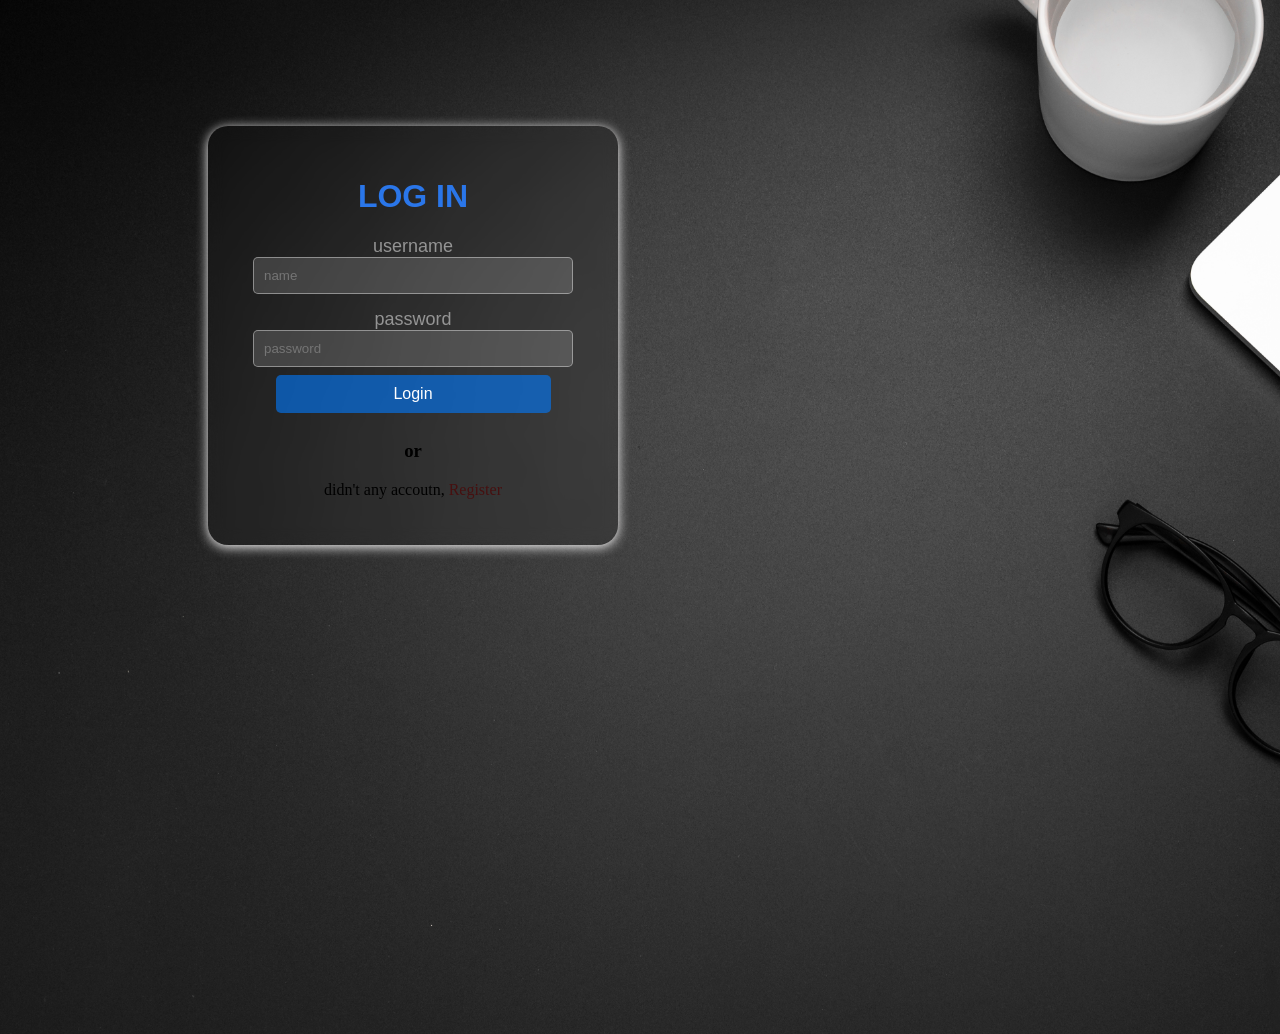
<file: index.html>
<html>
    <head>
        <title> Web io</title>
        <link rel="stylesheet" href="style.css"> 
        <meta charset="UTF-8">
        <meta name="viewport"
        content="width=device-width, initial scale=1.0">
        <link rel="icon" type="image/x-icon" href="images2/logo1.4.png">

    </head>
    <body style="background-color: rgb(1, 1, 3)";>
        <!-- <login part-->
 
       <div class="login-box" id="login-box">
          <form onsubmit="return checkLogin()">
            <h1>LOG IN</h1>
            <div class="input-group"> 
                <lable>username</lable>         
                <input type="text" id="username"
                placeholder="name">
            </div>
            <div class="input-group">
                <lable>password</lable>
                <div class="password-box">

                <input type="password" id="password" placeholder="password" >

            </div>
            
            <button type="submit" >Login</button>
            <p id="error mesasge" class="error"></p>
            <h3>or</h3>
            <p> didn't any accoutn,
                <a href="register.html" id="rst">Register</a>
            </p>
        </form> 
        </div>
        
        
       
        
         <script src="srp.js"></script>
         <script src="script.js"></script>
    </body>
</html>
</file>
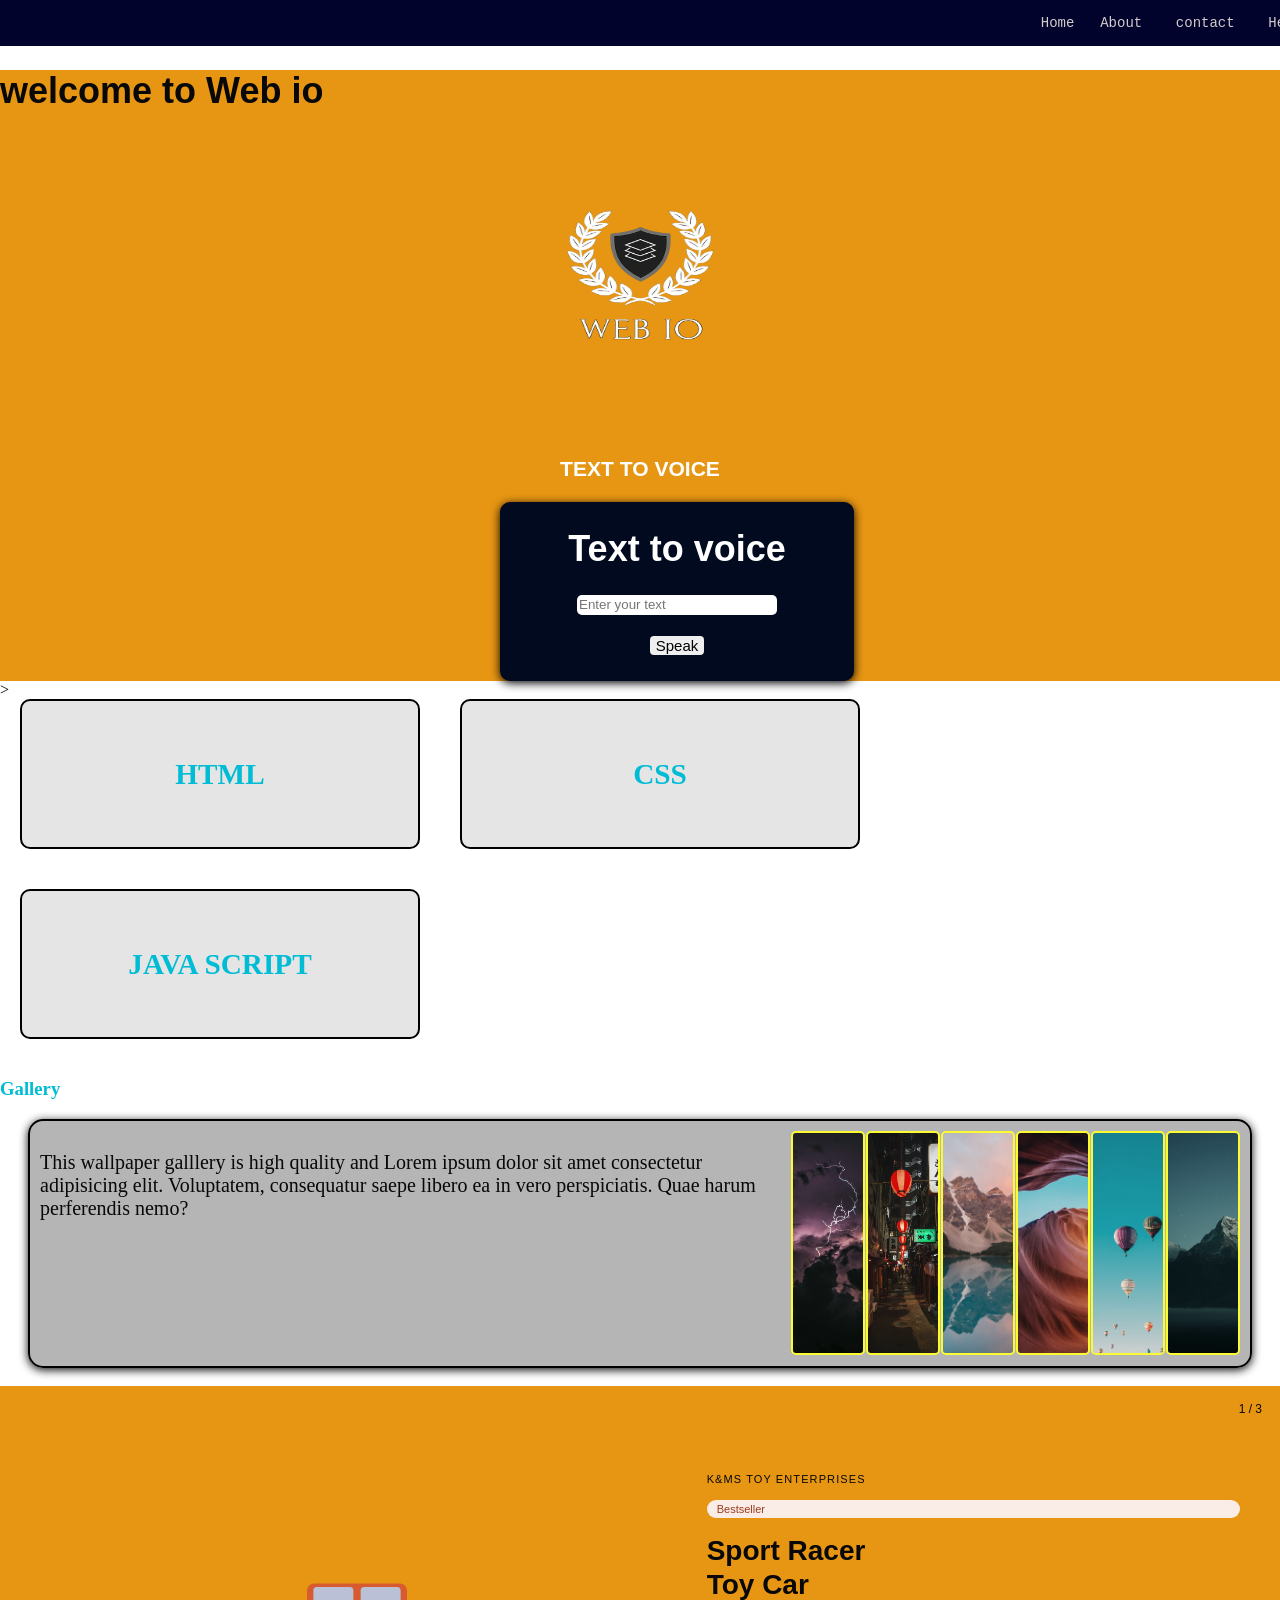
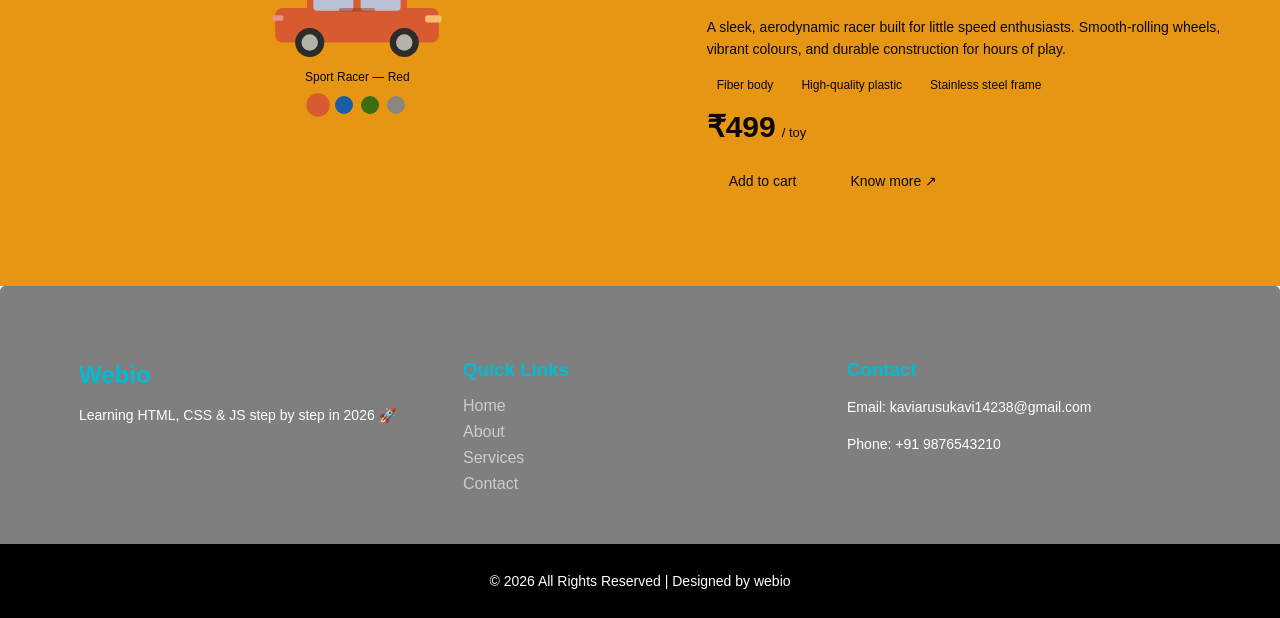
<file: home.html>
<html>

<head>
  <title>Web IO</title>
      <meta charset="UTF-8">
        <meta name="viewport"
        content="width=device-width, initial scale=1.0">
  <link rel="icon" type="image/x-icon" href="image2/logo1.4.png">
  <link rel="stylesheet" href="home.css">

</head>

<body>
  <header>
    <nav class="nav1">

      <pre><a href="#">Home</a> <a href="#">About</a>  <a href="#">contact</a>  <a href="#">Help</a></pre>
    </nav>
  </header>



<div id="ddf2"> 

  <!--main content-->
  <div class="bar"></div>
  <div id="main-content">
<h1>welcome to Web io </h1>
<img src="images2/logo1.4.png" alt="Web IO Logo" id="lbw">



  <!-- voice section -->  
<div class="vs2">

   <h3> TEXT TO VOICE</h3>
  <div class="voice">
    <h1 style="color:white">Text to voice</h1>
    <input type="text" placeholder="Enter your text" id="text">
    <br>
    <br>
    <button onclick="speak()">Speak</button>
  </div>
</div>
  <!-- voice section -->
</div>

  </div>
<div id=" ddf3">



</div>
<!-- end of main content -->



<!--  BOX SECTION-->>

    <div class="container">

      
      <div class="box">
        <h3>HTML</h3>
      </div>
      <div class="box">
        <h3>CSS</h3>
      </div>
      <div class="box">
        <h3>JAVA SCRIPT</h3>
      </div>
    </div>
    <!-- galary section -->
    <div>
      <h3> Gallery</h3>
      <div id="gallery">
        <p> This wallpaper galllery is high quality and Lorem ipsum dolor sit amet consectetur adipisicing elit.
          Voluptatem, consequatur saepe libero ea in vero perspiciatis. Quae harum perferendis nemo?</p>



        <img src="images2/wall1.jpg" alt="css-image">
        <img src="images2/wall2.jpg" alt="css-image">
        <img src="images2/wall3.jpg" alt="css-image">
        <img src="images2/wall9.jpg" alt="css-image">
        <img src="images2/wall5.jpg" alt="css-image">
        <img src="images2/wall6.jpg" alt="css-image">


      </div>
    </div>
    <!-- galary section end -->
    <br>

  <!-- section2 start -->
    <div class="section2">
      
    <h2 class="sr-only" style="position:absolute;width:1px;height:1px;overflow:hidden;clip:rect(0,0,0,0);">K&MS toy enterprises — toy car product showcase slider</h2>

<div class="wrap" id="wrap">
  <div class="track" id="track">

    <div class="slide">
      <div class="slide-visual">
        <svg class="car-svg" viewBox="0 0 220 110" xmlns="http://www.w3.org/2000/svg" id="car1">
          <rect x="20" y="55" width="180" height="38" rx="8" fill="#D85A30"/>
          <rect x="55" y="28" width="110" height="34" rx="8" fill="#D85A30"/>
          <rect x="62" y="32" width="44" height="26" rx="4" fill="#B5D4F4" opacity="0.85"/>
          <rect x="114" y="32" width="44" height="26" rx="4" fill="#B5D4F4" opacity="0.85"/>
          <circle cx="58" cy="93" r="16" fill="#2C2C2A"/><circle cx="58" cy="93" r="9" fill="#B4B2A9"/>
          <circle cx="162" cy="93" r="16" fill="#2C2C2A"/><circle cx="162" cy="93" r="9" fill="#B4B2A9"/>
          <rect x="185" y="63" width="18" height="8" rx="3" fill="#FAC775" opacity="0.9"/>
          <rect x="17" y="63" width="12" height="6" rx="2" fill="#F09595" opacity="0.9"/>
          <rect x="90" y="55" width="40" height="4" rx="2" fill="#993C1D" opacity="0.5"/>
        </svg>
        <div style="font-family:'DM Sans',sans-serif;font-size:12px;color:var(--color-text-tertiary);">Sport Racer — Red</div>
        <div class="color-row" id="colors1">
          <div class="color-dot active" style="background:#D85A30;" data-car="car1" data-body="#D85A30" data-dark="#993C1D"></div>
          <div class="color-dot" style="background:#185FA5;" data-car="car1" data-body="#185FA5" data-dark="#0C447C"></div>
          <div class="color-dot" style="background:#3B6D11;" data-car="car1" data-body="#3B6D11" data-dark="#27500A"></div>
          <div class="color-dot" style="background:#888780;" data-car="car1" data-body="#888780" data-dark="#5F5E5A"></div>
        </div>
      </div>
      <div class="slide-info">
        <div class="mfr">K&MS Toy Enterprises</div>
        <div class="badge" style="background:#FAECE7;color:#993C1D;">Bestseller</div>
        <h2 class="prod-name">Sport Racer<br>Toy Car</h2>
        <p class="prod-sub">A sleek, aerodynamic racer built for little speed enthusiasts. Smooth-rolling wheels, vibrant colours, and durable construction for hours of play.</p>
        <div class="mat-row">
          <span class="mat-tag">Fiber body</span>
          <span class="mat-tag">High-quality plastic</span>
          <span class="mat-tag">Stainless steel frame</span>
        </div>
        <div class="price-row">
          <span class="price">₹499</span>
          <span class="price-label">/ toy</span>
        </div>
        <div class="btn-row">
          <button class="btn-p">Add to cart</button>
          <button class="btn-o" onclick="sendPrompt('Tell me more about the Sport Racer toy car by K&MS ↗')">Know more ↗</button>
        </div>
      </div>
    </div>

    <div class="slide">
      <div class="slide-visual">
        <svg class="car-svg" viewBox="0 0 220 110" xmlns="http://www.w3.org/2000/svg" id="car2">
          <rect x="15" y="48" width="190" height="45" rx="10" fill="#185FA5"/>
          <rect x="50" y="22" width="120" height="38" rx="10" fill="#185FA5"/>
          <rect x="58" y="27" width="46" height="28" rx="4" fill="#B5D4F4" opacity="0.85"/>
          <rect x="116" y="27" width="46" height="28" rx="4" fill="#B5D4F4" opacity="0.85"/>
          <circle cx="55" cy="95" r="17" fill="#2C2C2A"/><circle cx="55" cy="95" r="10" fill="#B4B2A9"/>
          <circle cx="165" cy="95" r="17" fill="#2C2C2A"/><circle cx="165" cy="95" r="10" fill="#B4B2A9"/>
          <rect x="188" y="58" width="18" height="8" rx="3" fill="#FAC775" opacity="0.9"/>
          <rect x="14" y="58" width="12" height="6" rx="2" fill="#F09595" opacity="0.9"/>
          <rect x="25" y="52" width="8" height="18" rx="3" fill="#0C447C" opacity="0.6"/>
          <rect x="187" y="52" width="8" height="18" rx="3" fill="#0C447C" opacity="0.6"/>
        </svg>
        <div style="font-family:'DM Sans',sans-serif;font-size:12px;color:var(--color-text-tertiary);">City Cruiser — Blue</div>
        <div class="color-row" id="colors2">
          <div class="color-dot active" style="background:#185FA5;" data-car="car2" data-body="#185FA5" data-dark="#0C447C"></div>
          <div class="color-dot" style="background:#D85A30;" data-car="car2" data-body="#D85A30" data-dark="#993C1D"></div>
          <div class="color-dot" style="background:#D4537E;" data-car="car2" data-body="#D4537E" data-dark="#993556"></div>
          <div class="color-dot" style="background:#444441;" data-car="car2" data-body="#444441" data-dark="#2C2C2A"></div>
        </div>
      </div>
      <div class="slide-info">
        <div class="mfr">K&MS Toy Enterprises</div>
        <div class="badge" style="background:#E6F1FB;color:#185FA5;">New Model</div>
        <h2 class="prod-name">City Cruiser<br>Toy Car</h2>
        <p class="prod-sub">Modelled after a classic city sedan, the City Cruiser features wide-stance wheels and an ultra-smooth fiber finish that kids love.</p>
        <div class="mat-row">
          <span class="mat-tag">Fiber body</span>
          <span class="mat-tag">High-quality plastic</span>
          <span class="mat-tag">Stainless steel frame</span>
        </div>
        <div class="price-row">
          <span class="price">₹499</span>
          <span class="price-label">/ toy</span>
        </div>
        <div class="btn-row">
          <button class="btn-p">Add to cart</button>
          <button class="btn-o" onclick="sendPrompt('Tell me more about the City Cruiser toy car by K&MS ↗')">Know more ↗</button>
        </div>
      </div>
    </div>

    <div class="slide">
      <div class="slide-visual">
        <svg class="car-svg" viewBox="0 0 230 120" xmlns="http://www.w3.org/2000/svg" id="car3">
          <rect x="10" y="55" width="210" height="48" rx="12" fill="#3B6D11"/>
          <rect x="40" y="24" width="150" height="40" rx="10" fill="#3B6D11"/>
          <rect x="50" y="29" width="58" height="30" rx="4" fill="#B5D4F4" opacity="0.8"/>
          <rect x="122" y="29" width="58" height="30" rx="4" fill="#B5D4F4" opacity="0.8"/>
          <circle cx="52" cy="104" r="18" fill="#2C2C2A"/><circle cx="52" cy="104" r="10" fill="#B4B2A9"/>
          <circle cx="178" cy="104" r="18" fill="#2C2C2A"/><circle cx="178" cy="104" r="10" fill="#B4B2A9"/>
          <rect x="195" y="66" width="20" height="9" rx="3" fill="#FAC775" opacity="0.9"/>
          <rect x="14" y="66" width="13" height="7" rx="2" fill="#F09595" opacity="0.9"/>
          <rect x="90" y="55" width="50" height="5" rx="2" fill="#27500A" opacity="0.6"/>
          <rect x="10" y="72" width="210" height="4" rx="2" fill="#27500A" opacity="0.3"/>
        </svg>
        <div style="font-family:'DM Sans',sans-serif;font-size:12px;color:var(--color-text-tertiary);">Off-Road Beast — Green</div>
        <div class="color-row" id="colors3">
          <div class="color-dot active" style="background:#3B6D11;" data-car="car3" data-body="#3B6D11" data-dark="#27500A"></div>
          <div class="color-dot" style="background:#BA7517;" data-car="car3" data-body="#BA7517" data-dark="#854F0B"></div>
          <div class="color-dot" style="background:#A32D2D;" data-car="car3" data-body="#A32D2D" data-dark="#791F1F"></div>
          <div class="color-dot" style="background:#5F5E5A;" data-car="car3" data-body="#5F5E5A" data-dark="#444441"></div>
        </div>
      </div>
      <div class="slide-info">
        <div class="mfr">K&MS Toy Enterprises</div>
        <div class="badge" style="background:#EAF3DE;color:#3B6D11;">Fan Favourite</div>
        <h2 class="prod-name">Off-Road Beast<br>Toy Car</h2>
        <p class="prod-sub">Chunky tyres, reinforced stainless steel frame, and a rugged fiber body — the Off-Road Beast is made to handle every kind of adventure.</p>
        <div class="mat-row">
          <span class="mat-tag">Fiber body</span>
          <span class="mat-tag">High-quality plastic</span>
          <span class="mat-tag">Stainless steel frame</span>
        </div>
        <div class="price-row">
          <span class="price">₹499</span>
          <span class="price-label">/ toy</span>
        </div>
        <div class="btn-row">
          <button class="btn-p">Add to cart</button>
          <button class="btn-o" onclick="sendPrompt('Tell me more about the Off-Road Beast toy car by K&MS ↗')">Know more ↗</button>
        </div>
      </div>
    </div>

  </div>

  <button class="nav-btn nav-prev" id="prev" aria-label="Previous">
    <svg viewBox="0 0 24 24"><polyline points="15 18 9 12 15 6"/></svg>
  </button>
  <button class="nav-btn nav-next" id="next" aria-label="Next">
    <svg viewBox="0 0 24 24"><polyline points="9 18 15 12 9 6"/></svg>
  </button>
  <div class="dots" id="dots"></div>
  <div class="counter" id="counter">1 / 3</div>
</div>
        </div>


   

    <footer class="footer">
      <div class="footer-container">

        <div class="footer-section">
          <h2 class="logo">Webio</h2>
          <p>Learning HTML, CSS & JS step by step in 2026 🚀</p>
        </div>

        <div class="footer-section">
          <h3>Quick Links</h3>
          <ul>
            <li><a href="#">Home</a></li>
            <li><a href="#">About</a></li>
            <li><a href="#">Services</a></li>
            <li><a href="#">Contact</a></li>
          </ul>
        </div>


        
        <div class="footer-section">
          <h3>Contact</h3>
          <p>Email: kaviarusukavi14238@gmail.com</p>
          <p>Phone: +91 9876543210</p>
        </div>

      </div>

      <div class="footer-bottom">
        <p>© 2026 All Rights Reserved | Designed by webio</p>
      </div>
    </footer>
    <script src="srp.js"></script>
</body>

</html>
</file>
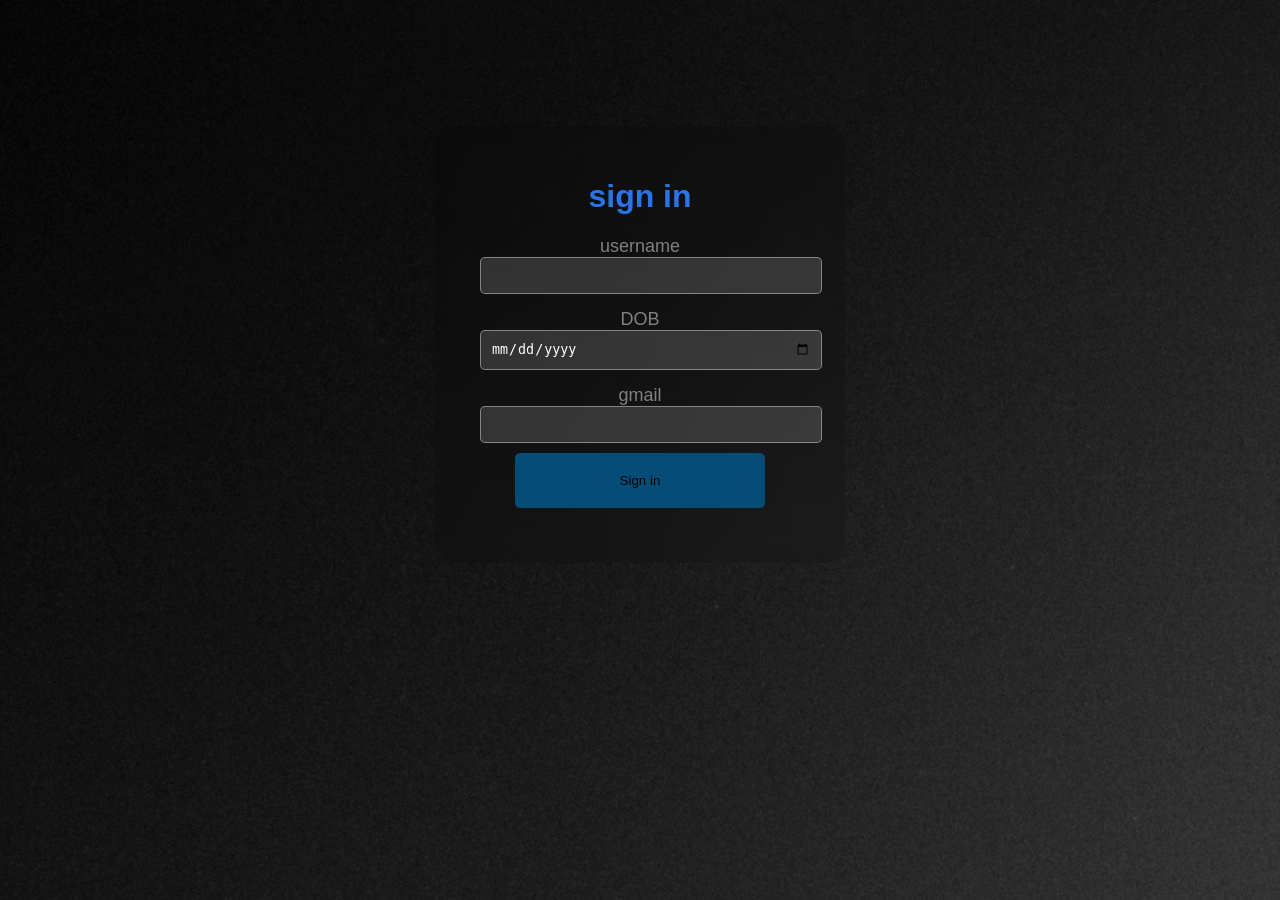
<file: register.html>
<!DOCTYPE html>
<html>
<head>
    <title>Regrester </title>
        <meta charset="UTF-8">
        <meta name="viewport"
        content="width=device-width, initial scale=1.0">
    <link rel="icon" type="image/x-icon" href="image2/logo1.4.png">
    <style>
   
    
    body{
        background-image: url(hdimage/imghd1.jpg);
     

    }
   #sigin-box{
  
    background-color:rgba(0,0,0,0.1);/* transprant background*/
    width:350px;
    padding:30px;
    border-radius: 20px;
    box-shadow: 0,0,20px rgba(0,0,0.4);
    backdrop-filter: blur(8px);
    -webkit-backdrop-filter: blur(0.3s);
    text-align: center;
    margin:auto;
    margin-top: 10%;
   
 
}
#sigin-box input{
    width: 100%;
    padding : 10px;
    background-color: rgba(255,255,255,0.15);
    border:1px solid rgba(255,255,255,0.4);
    color:white;
    outline: none;
    border-radius: 5px;
}
button{
    width: 250px;
    padding: 20px;
    background-color: rgb(4, 77, 119);
    border: none;
    border-radius: 5px;
    cursor: pointer;
    margin: 10px;
}
button:hover {
    
      background-color: rgb(9, 65, 168);
}


h1{
    color:rgba(43, 122, 241, 0.959);
    font-family: Arial, Helvetica, sans-serif;
   
}
.input-group{
    margin: 15px;
    background-color: transparent !important; /* Make a comment important*/
}


    label{
        color:gray;
        font-size: 18px;
        font-family: Arial, Helvetica, sans-serif;
    }
  .input{
       margin: 15px;
       background-color: transparent;
  }

    </style>
</head>
<body> <!-- register form -->
        <div id="sigin-box" class="signin-box">
            <form>
                <h1>sign in</h1>
                <div class="input-group">
                   <label> username</label>
                   <input type="text"  id="username">
                </div>
                <div class="input-group">
                    <label>DOB</label>
                    <input type="date" id="DOB">
                </div>
                <div class="input-group">
                    <label>gmail</label>
                    <input type="email" id="gmail">
               
                <button type="submit"> Sign in</button>
            </form>
        </div>
       
         <script src="script.js"></script>

</body>
</html>
</file>
<file: style.css>
body{
      background-image: url(hdimage/imghd1.jpg);
      background-size: cover;
      background-repeat: no-repeat;
      height: 100vh;
}
#login-box{
  
    background-color:rgba(0,0,0,0.1);/* transprant background*/
    width:350px;
    padding:30px;
    border-radius: 20px; 
    box-shadow: 0 2px 12px rgb(250, 249, 249);
    backdrop-filter: blur(8px);
    -webkit-backdrop-filter: blur(0.3s);
    text-align: center;
    margin:auto;
    margin-top: 10%;
    margin-left: 200px;
 
}
#login-box input{
    width: 100%;
    padding : 10px;
    background-color: rgba(255,255,255,0.15);
    border:1px solid rgba(255,255,255,0.4);
    color:white;
    outline: none;
    border-radius: 5px;
}



h1{
    color:rgba(43, 122, 241, 0.959);
    font-family: Arial, Helvetica, sans-serif;
   
}
.input-group{
    margin: 15px;
    background-color: transparent !important; /* Make a comment important*/
}

lable{
   
    color: rgba(172, 172, 172, 0.815);
    font-size: 18px;
    font-family: Arial, Helvetica, sans-serif;
}
.password-box{
    position: relative;
   
}

.password-box input { /*make a pass visible/invisible*/
   
    border:1px solid transparent;
    color: rgba(172, 172, 172, 0.815);
    outline:none;
}

.toggle{
    position: absolute;
    content:👁;
    transform: translateY(-50%);
    cursor:pointer;
    user-select: none;
}

  
button{
    width: 275px;
    padding: 10px;
    background-color:rgba(0,123,255,0.6); /* Blue button */
    color: white;
    border: none;
    border-radius: 5px;
    cursor: pointer;
    font-size: 16px;
    transition: background-color 0.3s ease;
    margin:8px;
    
}
button:hover {
    
      background-color: rgb(9, 65, 168);
}

/* regester line change */
#rst{
    text-decoration: none;
    color: rgba(78, 2, 2, 0.705);
}
</file>
<file: home.css>
.vs2 h3{
  text-align: center;
  color: white;
  font-family:'quicksand', sans-serif;
}

#main-content{
  font-family: 'quicksand', sand-serif;
  font-size: 18px;
}


h3{
  color:#00bcd4;
}



body{
  margin: 0;
  padding: 0;
  color:rgb(8, 8, 8);
  
 
   
   /* background-image: url(hdimage/imghd4.jpg); */
}
                                                             /* Navication bar */


                                                             /* row content 54 */
.container{
  flex-wrap: wrap;
  gap: 20px;
  display: flex;
 
}
                                                             /* Navication bar */
.nav1{ 
    border:none;
    background-color: #02032c;
   
    max-width: 100%;
    max-height: 100%;
    color: white;
    display: flex;
    gap: 10px;
    padding: 2px;
   
}
.nav1 pre{
    margin-left: 80%;
}
.nav1 a{
    text-align: right;
    color:rgb(211, 203, 203);
    text-decoration: none; 
    margin-left: 18px;
    font-size: 14px;
    font-family: monospace;

}
/* -----------------------------------content border------------------------------------------ */


/* --------------------------------------back box ------------------------------------------------ */

#ddf2{
  background-color: #e79613;
  height: max-content;
 
}

#ddf3{
  background-color: #0a4a3c ;
}

#lbw{
  width: 400px;
  height: 300px;
  align-items: center;
  display: flex;
  justify-content: center;
  margin: auto;
}

  


/* ----------------------------------------box color ---------------------------------------------- */
.p1 p3{
  text-decoration: double;
  
  border: #00bcd4;
  background-color:#ec5a05;
  border-radius: 5px;
  width: 500px;
  height: fit-content;
  font-family: 'quicksand', sans-serif;
}
.box{
 
    margin-left: 20px;
    width:400px;
    height:150px;
    border: 2px solid black;
    box-sizing: border-box;
    border-radius: 10px;
    background-color:rgba(0,0,0,0.1);
    display: flex;
    align-items: center;
    justify-content: center;
    font-size: 25px;
     gap: 20px;
     margin-bottom: 20px;
}
                                                             /* solcial link .com */
.social-link{
 display: flex; align-items: center;
 justify-content: center;
 border-radius: 50px;
 width: 60px;  height: 60px;
 background-color: rgba(255, 255, 255, 0.5);
 color: var(--text-dim); font-size: 1.5rem;
 transition: var(--transition);
 border: 1px solid rgba(255, 255, 255, 0.1);
   
}
.social-link :hover{
    background:var(--neon-red);
    color: #000; transform: translateZ(-8px);
    box-shadow: 0 10px 25px rgb(255, 0, 60, 0.4);
    border-color: var(--neon-red);
 
}
                                                             /* image block */
#gallery{
   
    display: flex;
    width: auto;
    max-width: 1200px;
    box-shadow: 0px 2px 10px rgb(12, 12, 12);
    margin: auto;
    background: #1110104f;
    padding: 10px;
    border-radius: 15px;
    overflow: visible;
    border: 2px solid black;
    

    
}
#gallery p{
    font-size: 20px;

}
 h1{
    font-family: Verdana, Geneva, Tahoma, sans-serif;
}

#gallery img{
    width: 70px;
    border: 2px solid yellow;
    height: 220px;
    object-fit: cover;
    border-radius: 5px;
    transition: all 0.5s ease-in-out ;
    cursor: pointer;
    margin: 0.5px;
    filter: saturate(80%);
}
#gallery img:hover{

     filter: saturate(100%);
     width: 320px;
}

                                                              /* script section */
.voice{
    margin-top: 20px;
    text-align: center;
    border: 2px solid rgb(2, 10, 32);
    border-radius: 10px;
    box-shadow: 0px 2px 10px black ;
    max-width: 350px;
    height: 175px;
    gap: 5px;
    background-color: rgb(2, 10, 32);
    margin-left: 500px;
    
}
.voice input{
    border: none;
    border-radius: 5px;
    width: 200px;
    height: 20px;
    

   
}
.voice button{
    border: none;
    border-radius: 4px;
    font-family:  sans-serif;
    font-size: 15px;
    
}

.voice button:hover {
    background-color: red;
}


#roll{
    color: white;
    border: 2px solid black;
    border-radius: 10px;
    background-color: #d946ef;
    padding: 20px;
}
.footer {
  background-color: rgba(0,0,0,0.5);
  color: #fff;
  padding: 40px 0 0 0;
  font-family: Arial, sans-serif;
  border-radius: 5px;
}

.footer-container {
  width: 90%;
  margin: auto;
  display: flex;
  justify-content: space-between;
  flex-wrap: wrap;
}

.footer-section {
  flex: 1;
  margin: 15px;
  min-width: 200px;
}

.footer-section h2,
.footer-section h3 {
  margin-bottom: 15px;
  color: #00bcd4;
}

.footer-section p {
  line-height: 1.6;
  font-size: 14px;
}

.footer-section ul {
  list-style: none;
  padding: 0;
}

.footer-section ul li {
  margin: 8px 0;
}

.footer-section ul li a {
  text-decoration: none;
  color: #ccc;
  transition: 0.3s;
}

.footer-section ul li a:hover {
  color: #00bcd4;
  padding-left: 5px;
}

.footer-bottom {
  text-align: center;
  padding: 15px;
  background-color: #000;
  margin-top: 20px;
  font-size: 14px;
}



/* --------------------------------------------Section2 -------------------------------------------------*/

.section2{
  width: 100%;
  height: 500Px;
  background-color: #e79613;
}

/*----------------------------------------------shop card anim-------------------------------------------- */
 @import url('https://fonts.googleapis.com/css2?family=Syne:wght@500;600&family=DM+Sans:wght@400;500&display=swap');
  .wrap { width:100%; height:500px; overflow:hidden; position:relative; background:var(--color-background-secondary); border-radius:var(--border-radius-lg); border:0.5px solid var(--color-border-tertiary); }
  .track { display:flex; height:100%; transition:transform 0.45s cubic-bezier(0.4,0,0.2,1); will-change:transform; }
  .slide { min-width:100%; height:100%; display:flex; align-items:stretch; padding:2rem 2.5rem; box-sizing:border-box; gap:2rem; }
  .slide-visual { flex:1.1; border-radius:var(--border-radius-lg); background:var(--color-background-primary); border:0.5px solid var(--color-border-tertiary); display:flex; flex-direction:column; align-items:center; justify-content:center; gap:12px; padding:1.5rem; }
  .car-svg { width:200px; height:auto; }
  .color-row { display:flex; gap:8px; }
  .color-dot { width:18px; height:18px; border-radius:50%; border:0.5px solid var(--color-border-secondary); cursor:pointer; transition:transform 0.15s; }
  .color-dot.active, .color-dot:hover { transform:scale(1.3); }
  .slide-info { flex:1; display:flex; flex-direction:column; justify-content:center; gap:0.9rem; }
  .mfr { font-family:'DM Sans',sans-serif; font-size:11px; font-weight:500; letter-spacing:0.1em; text-transform:uppercase; color:var(--color-text-tertiary); }
  .prod-name { font-family:'Syne',sans-serif; font-size:28px; font-weight:600; color:var(--color-text-primary); line-height:1.2; margin:0; }
  .prod-sub { font-family:'DM Sans',sans-serif; font-size:14px; color:var(--color-text-secondary); margin:0; line-height:1.6; }
  .mat-row { display:flex; gap:8px; flex-wrap:wrap; }
  .mat-tag { font-size:12px; padding:3px 10px; border-radius:20px; border:0.5px solid var(--color-border-tertiary); color:var(--color-text-secondary); background:var(--color-background-primary); font-family:'DM Sans',sans-serif; }
  .price-row { display:flex; align-items:baseline; gap:6px; }
  .price { font-family:'Syne',sans-serif; font-size:30px; font-weight:600; color:var(--color-text-primary); }
  .price-label { font-family:'DM Sans',sans-serif; font-size:13px; color:var(--color-text-tertiary); }
  .btn-row { display:flex; gap:10px; margin-top:0.25rem; }
  .btn-p { font-family:'DM Sans',sans-serif; font-size:14px; font-weight:500; padding:10px 22px; border-radius:var(--border-radius-md); border:none; cursor:pointer; background:var(--color-text-primary); color:var(--color-background-primary); transition:opacity 0.15s; }
  .btn-p:hover { opacity:0.78; }
  .btn-o { font-family:'DM Sans',sans-serif; font-size:14px; font-weight:500; padding:10px 22px; border-radius:var(--border-radius-md); border:0.5px solid var(--color-border-primary); background:transparent; color:var(--color-text-primary); cursor:pointer; transition:background 0.15s; }
  .btn-o:hover { background:var(--color-background-secondary); }
  .nav-btn { position:absolute; top:50%; transform:translateY(-50%); width:38px; height:38px; border-radius:50%; border:0.5px solid var(--color-border-tertiary); background:var(--color-background-primary); cursor:pointer; display:flex; align-items:center; justify-content:center; z-index:10; transition:border-color 0.15s; }
  .nav-btn:hover { border-color:var(--color-border-primary); }
  .nav-btn svg { width:15px; height:15px; stroke:var(--color-text-primary); fill:none; stroke-width:2; stroke-linecap:round; stroke-linejoin:round; }
  .nav-prev { left:12px; }
  .nav-next { right:12px; }
  .dots { position:absolute; bottom:16px; left:50%; transform:translateX(-50%); display:flex; gap:8px; }
  .dot { width:7px; height:7px; border-radius:50%; background:var(--color-border-primary); cursor:pointer; transition:background 0.2s,transform 0.2s; }
  .dot.active { background:var(--color-text-primary); transform:scale(1.35); }
  .counter { position:absolute; top:16px; right:18px; font-family:'DM Sans',sans-serif; font-size:12px; color:var(--color-text-tertiary); }
  .badge { display:inline-block; font-family:'DM Sans',sans-serif; font-size:11px; font-weight:500; padding:3px 10px; border-radius:20px; margin-bottom:2px; }
</file>
